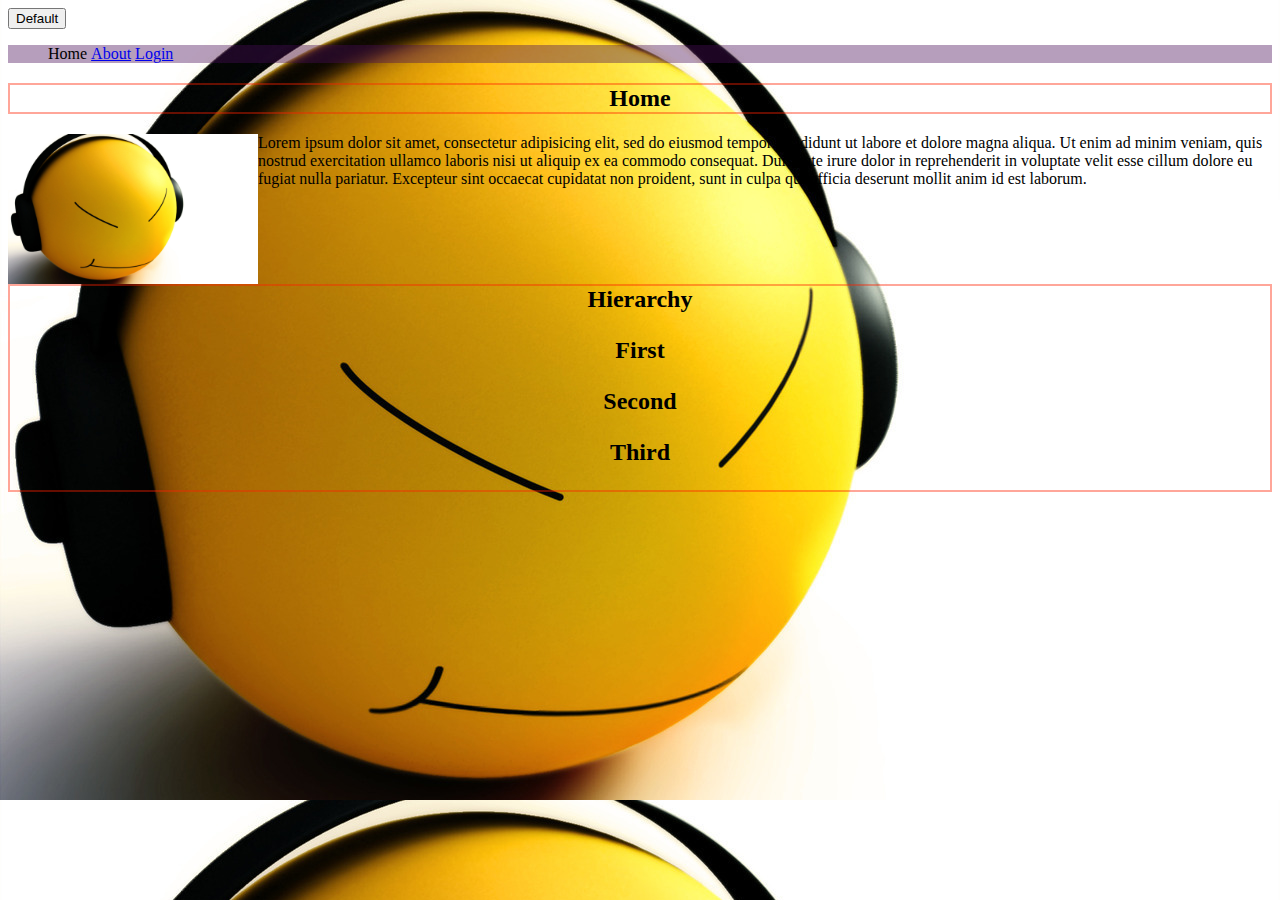
<file: CSS course/index.html>
<!DOCTYPE html>
<html>
<head>
	<title>My first website!</title>
	<link rel="stylesheet" href="style.css">
</head>
<body>
	<button class="btn btn-primary">Default</button>
	<header>
		<nav>
			<ul>
				<li>Home</li>
				<li><a href="about.html">About</a></li>
				<li><a href="login.html">Login</a></li>
			</ul>
		</nav>
	</header>
	<section>
		<h2>Home</h2>
		<img src="smiley.jpg" alt="" height="150px" width="250px">
		<p>Lorem ipsum dolor sit amet, consectetur adipisicing elit, sed do eiusmod
		tempor incididunt ut labore et dolore magna aliqua. Ut enim ad minim veniam,
		quis nostrud exercitation ullamco laboris nisi ut aliquip ex ea commodo
		consequat. Duis aute irure dolor in reprehenderit in voluptate velit esse
		cillum dolore eu fugiat nulla pariatur. Excepteur sint occaecat cupidatat non
		proident, sunt in culpa qui officia deserunt mollit anim id est laborum.</p>
	</section>
	<div>
		<h2>
			Hierarchy
			<p>First</p>
			<p>Second</p>
			<p>Third</p>
		</h2>
	</div>
</body>
</html>
</file>
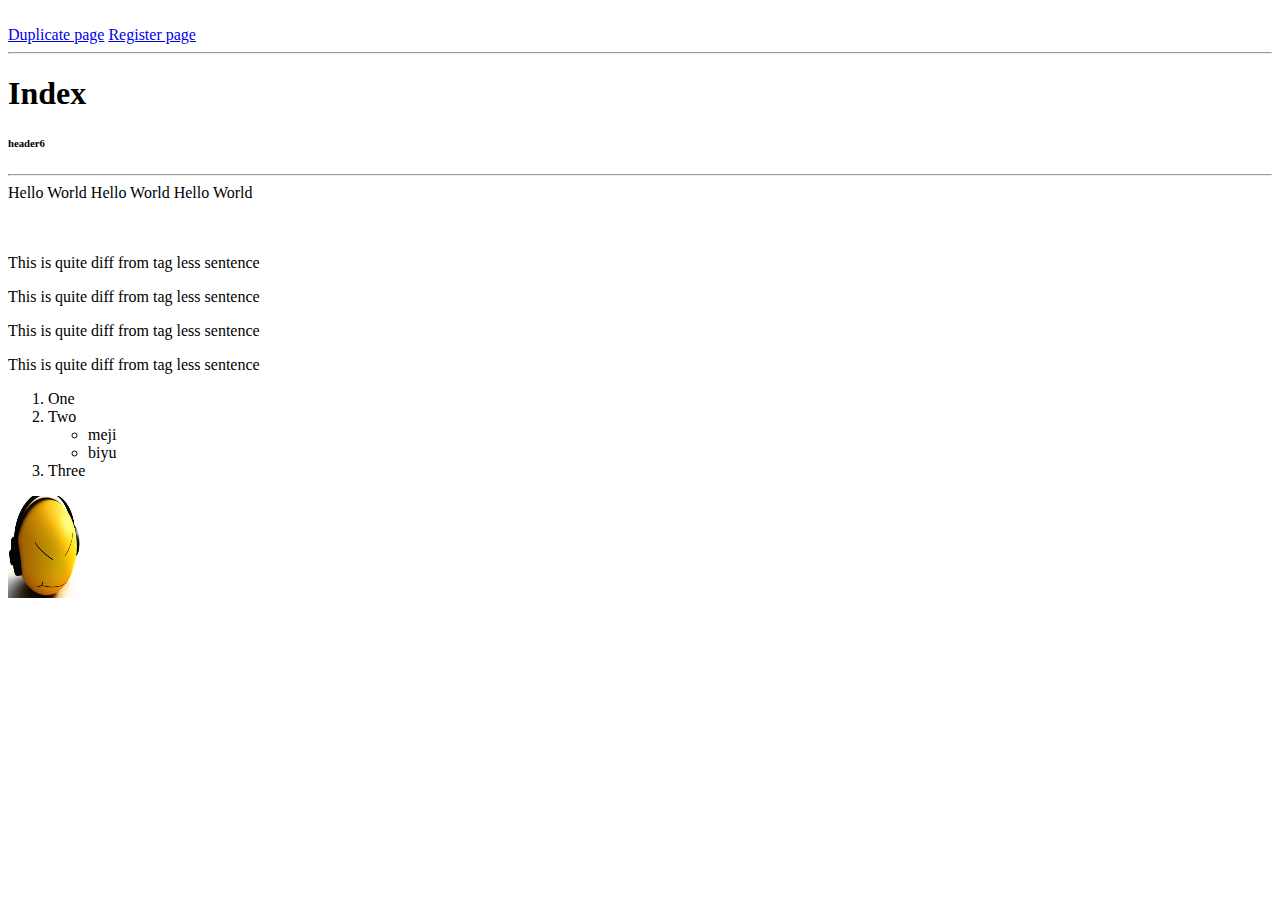
<file: HTML course/index.html>
<!DOCTYPE html>
<html>
    <head>
        <title>My first website</title>
    </head>
    <body>
        <br>
        <a href="duplicate.html">Duplicate page</a>
        <a href="register.html">Register page</a>
        <hr>
        <h1>Index</h1>
        <h6>header6</h6>
        <hr>
        Hello World
        Hello World
        Hello World
        <br><br><br>
        <p>This is quite diff from tag less sentence</p>
        <p>This is quite diff from tag less sentence</p>
        <p>This is quite diff from tag less sentence</p>
        <p>This is quite diff from tag less sentence</p>
        <ol>
            <li>One</li>
            <li>Two</li>
            <ul>
                <li>meji</li>
                <li>biyu</li>
            </ul>
            <li>Three</li>
        </ol>
        <img src="smiley.jpg" alt="Smiley" height="102" width="102">
    </body>
</html>
</file>
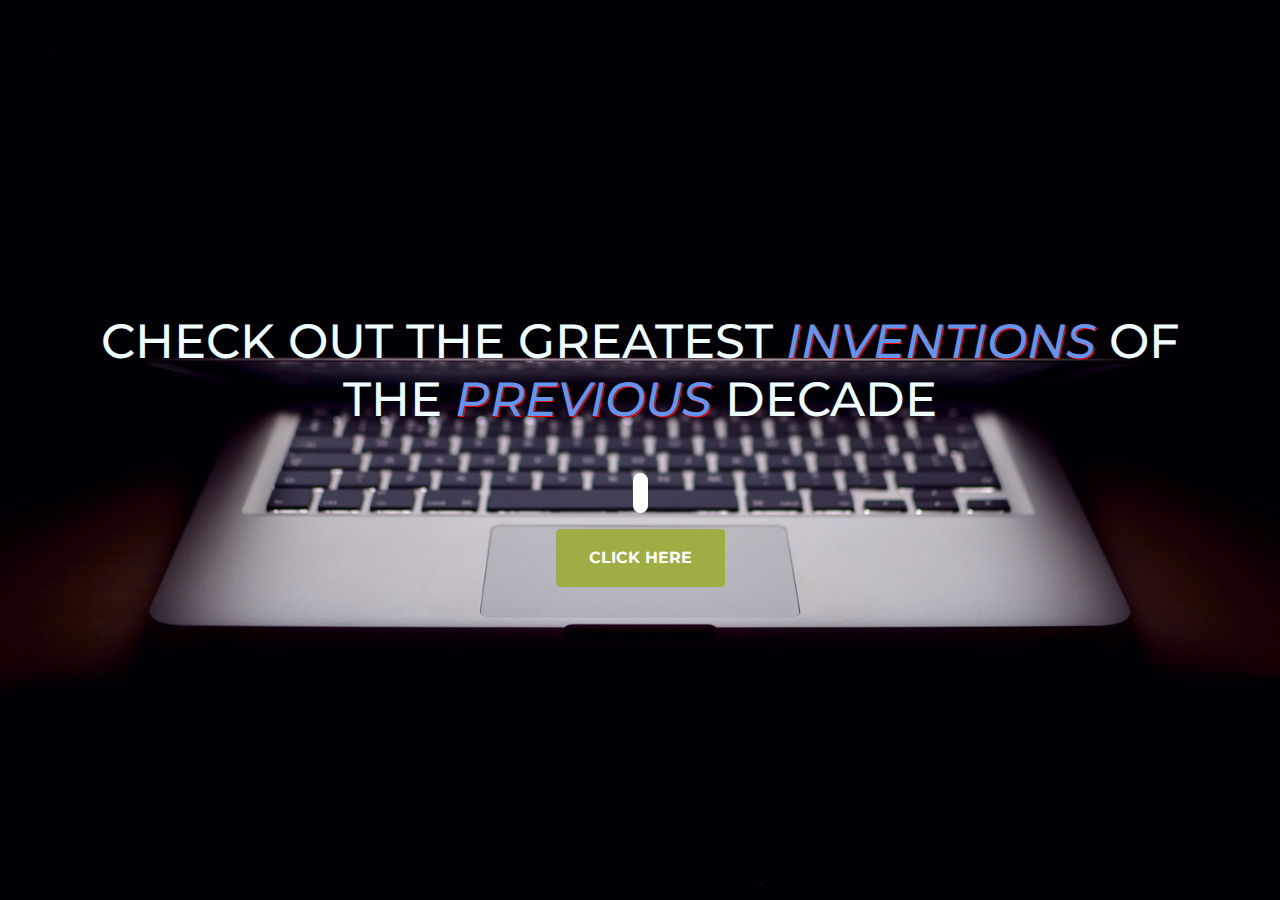
<file: Bootstrap/startup-landing-page/index.html>
<!DOCTYPE html>
<html>

<head>
  <title>Blog Page</title>

  <!-- Google Fonts -->
  <link href="https://fonts.googleapis.com/css?family=Montserrat" rel="stylesheet">

  <!-- Bootstrap CSS from a CDN. This way you don't have to include the bootstrap file yourself -->
  <link rel="stylesheet" href="https://stackpath.bootstrapcdn.com/bootstrap/4.3.1/css/bootstrap.min.css"
    integrity="sha384-ggOyR0iXCbMQv3Xipma34MD+dH/1fQ784/j6cY/iJTQUOhcWr7x9JvoRxT2MZw1T" crossorigin="anonymous">

  <!-- Your own stylesheet -->
  <link rel="stylesheet" type="text/css" href="style.css">
</head>

<body>
  <div class="container d-flex align-items-center h-100">
    <div class="row">
      <header class="text-center col-12">
        <h1 class="text-uppercase">check out the greatest <i>inventions</i> of the <i>previous</i> decade</h1>
      </header>
      <div class="buffer"></div>
      <section class="text-center">

        <a href="gallery.html"><button class="btn btn-primary">Click Here</button></a>
        <div class="divisor"></div>
      </section>

    </div>

  </div>
</body>

</html>
</file>
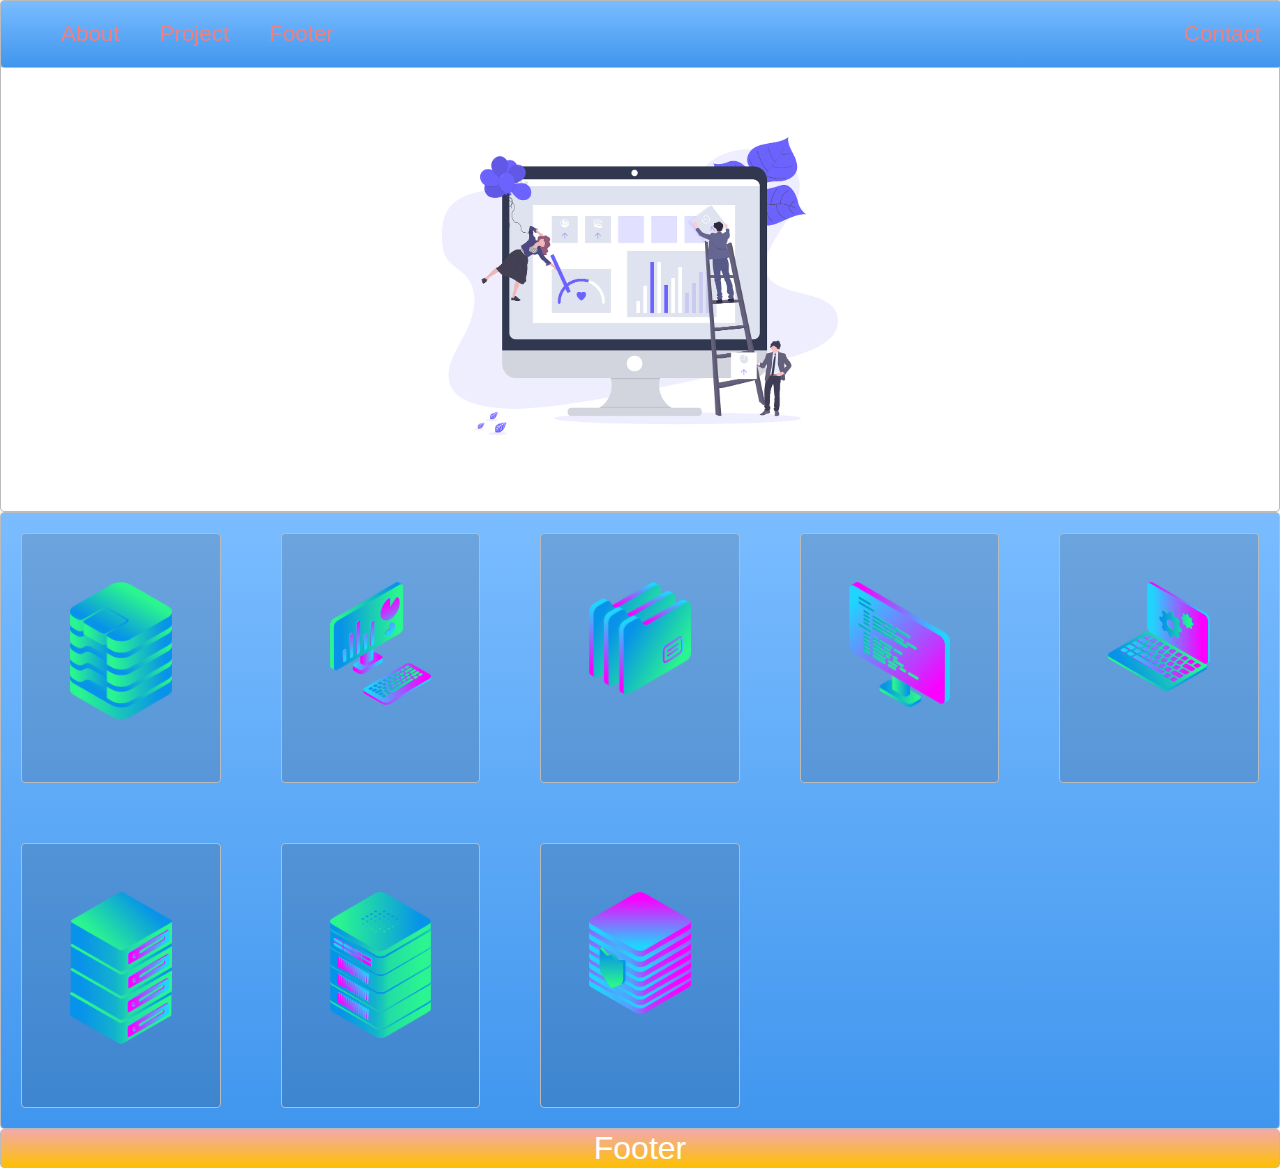
<file: CSS course/css-grid2/index.html>
<!DOCTYPE html>
<html>

<head>
  <title>Layout Master</title>
  <link rel="stylesheet" type="text/css" href="./style.css">
</head>

<body>
  <!-- <div class="container"> -->
  <nav class="zone blue sticky">
    <ul class="main-nav">
      <li><a href="#">About</a></li>
      <li><a href="#project">Project</a></li>
      <li><a href="#footer">Footer</a></li>
      <li class="push"><a href="#">Contact</a></li>
    </ul>
  </nav>
  <div class="container zone">
    <img class="cover" src="./img/cover.png" alt="">
  </div>
  <div id="project" class="zone blue grid-wrapper">
    <!-- <div class="project"> -->
      <div class="box zone"><img src="./img/data_storage_2_2.png" alt=""></div>
      <div class="box zone"><img src="./img/desktop_analytics_2.png" alt=""></div>
      <div class="box zone"><img src="./img/files_2.png" alt=""></div>
      <div class="box zone"><img src="./img/monitor_coding_2.png" alt=""></div>
      <div class="box zone"><img src="./img/monitor_settings_2.png" alt=""></div>
      <div class="box zone"><img src="./img/server_2_2.png" alt=""></div>
      <div class="box zone"><img src="./img/server_3.png" alt=""></div>
      <div class="box zone"><img src="./img/server_safe_2.png" alt=""></div>
    <!-- </div> -->
  </div>
  <footer id="footer" class="zone yellow">Footer</footer>
  </div>
</body>

</html>
</file>
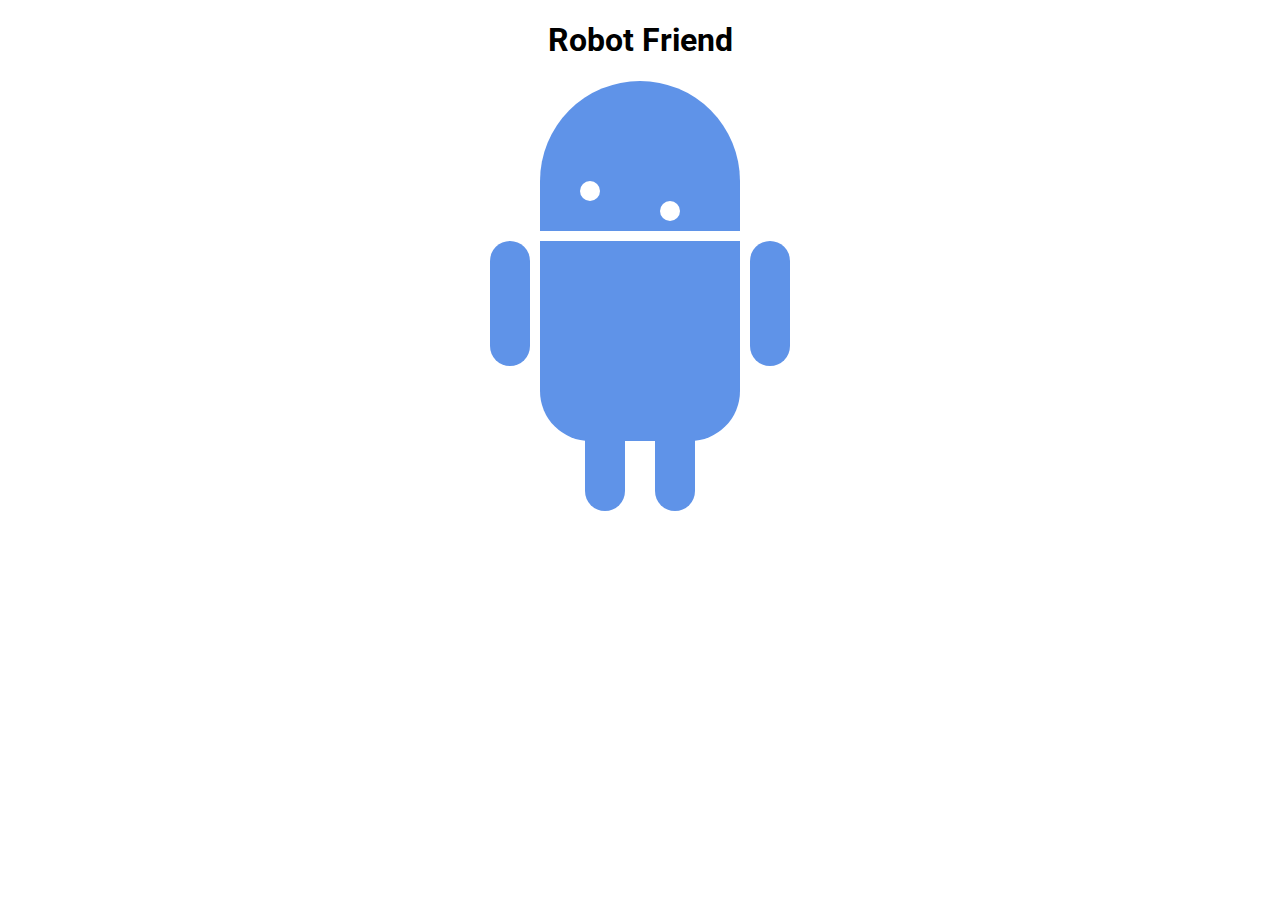
<file: CSS course/indexrobot.html>
<!DOCTYPE html>
<html>
<head>
	<title>RoboPage</title>
	<link rel="stylesheet" type="text/css" href="stylerobot.css">
	<link href="https://fonts.googleapis.com/css?family=Roboto" rel="stylesheet">
</head>
<body>
	<h1>Robot Friend</h1>
	<div class="robots">
		<div class="android"> 
			<div class="head"> 
				<div class="eyes"> 
					<div class="left_eye"></div> 
					<div class="right_eye"></div>
				</div> 
			</div> 
			<div class="upper_body"> 
				<div class="left_arm"></div> 
				<div class="torso"></div> 
				<div class="right_arm"></div> 
			</div> 
			<div class="lower_body"> 
				<div class="left_leg"></div> 
				<div class="right_leg"></div> 
			</div> 
		</div>
	</div>
</body>
</html>
</file>
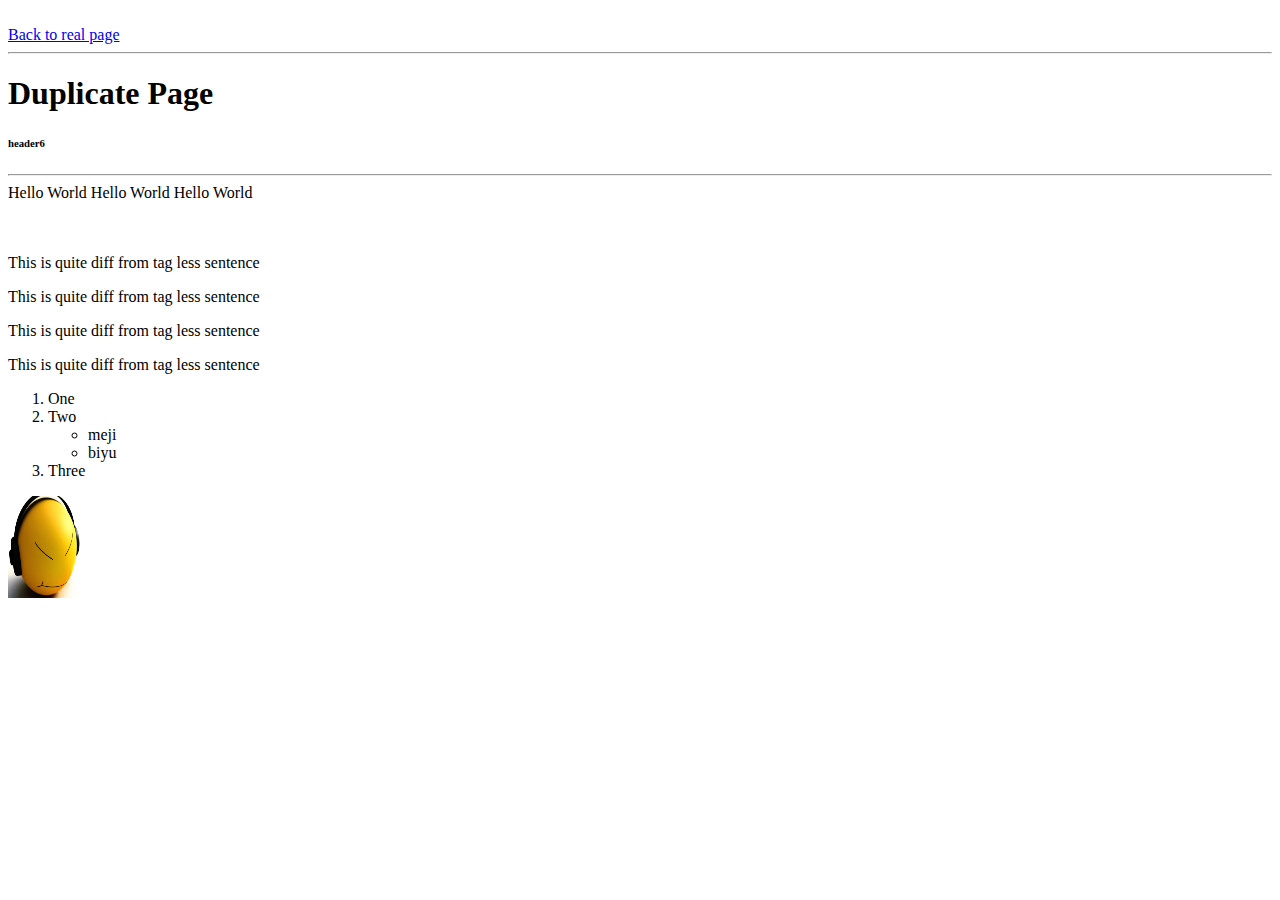
<file: HTML course/duplicate.html>
<!DOCTYPE html>
<html>
    <head>
        <title>Duplicate website</title>
    </head>
    <body>
        <br>
        <a href="index.html">Back to real page</a>
        <hr>
        <h1>Duplicate Page</h1>
        <h6>header6</h6>
        <hr>
        Hello World
        Hello World
        Hello World
        <br><br><br>
        <p>This is quite diff from tag less sentence</p>
        <p>This is quite diff from tag less sentence</p>
        <p>This is quite diff from tag less sentence</p>
        <p>This is quite diff from tag less sentence</p>
        <ol>
            <li>One</li>
            <li>Two</li>
            <ul>
                <li>meji</li>
                <li>biyu</li>
            </ul>
            <li>Three</li>
        </ol>
        <img src="smiley.jpg" alt="Smiley" height="102" width="102">
    </body>
</html>
</file>
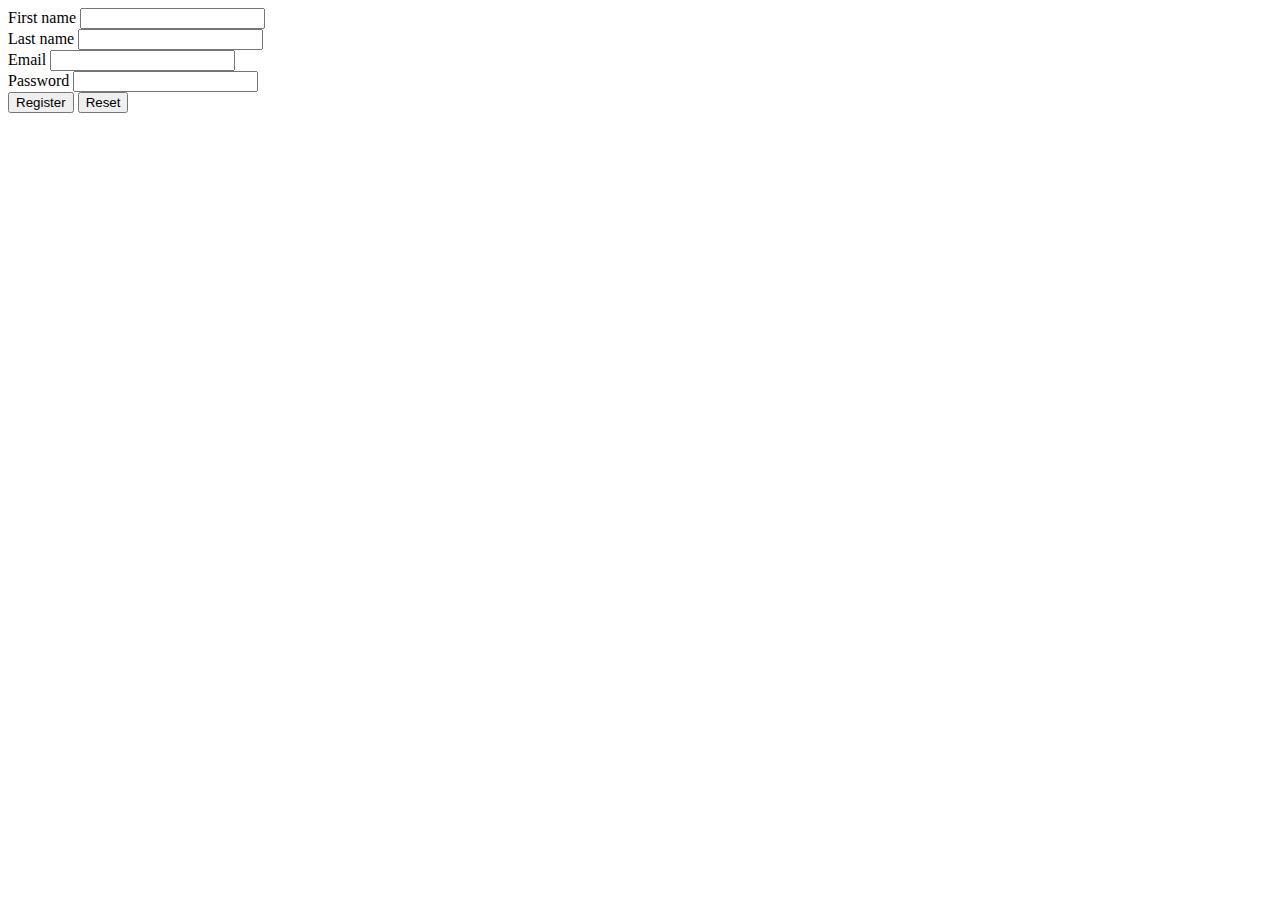
<file: HTML course/register.html>
<!DOCTYPE html>
<html lang="en">
<head>
    <meta charset="UTF-8">
    <meta name="viewport" content="width=device-width, initial-scale=1.0">
    <title>Register</title>
</head>
<body>
    <!-- This is the HTML comment syntax -->
    <form method="GET" action="">
        <label for="fname">First name</label>
        <input type="text" id="fname" name="fname"><br>
        <label for="lname">Last name</label>
        <input type="text" id="lname" name="lname"><br>
        <label for="mail">Email</label>
        <input type="email" id="mail" name="mail" required><br>
        <label for="pw">Password</label>
        <input type="password" id="pw" name="pw" minlength="7" required><br>
        <input type="submit" name="" id="" value="Register">
        <input type="reset">
    </form>
</body>
</html>
</file>
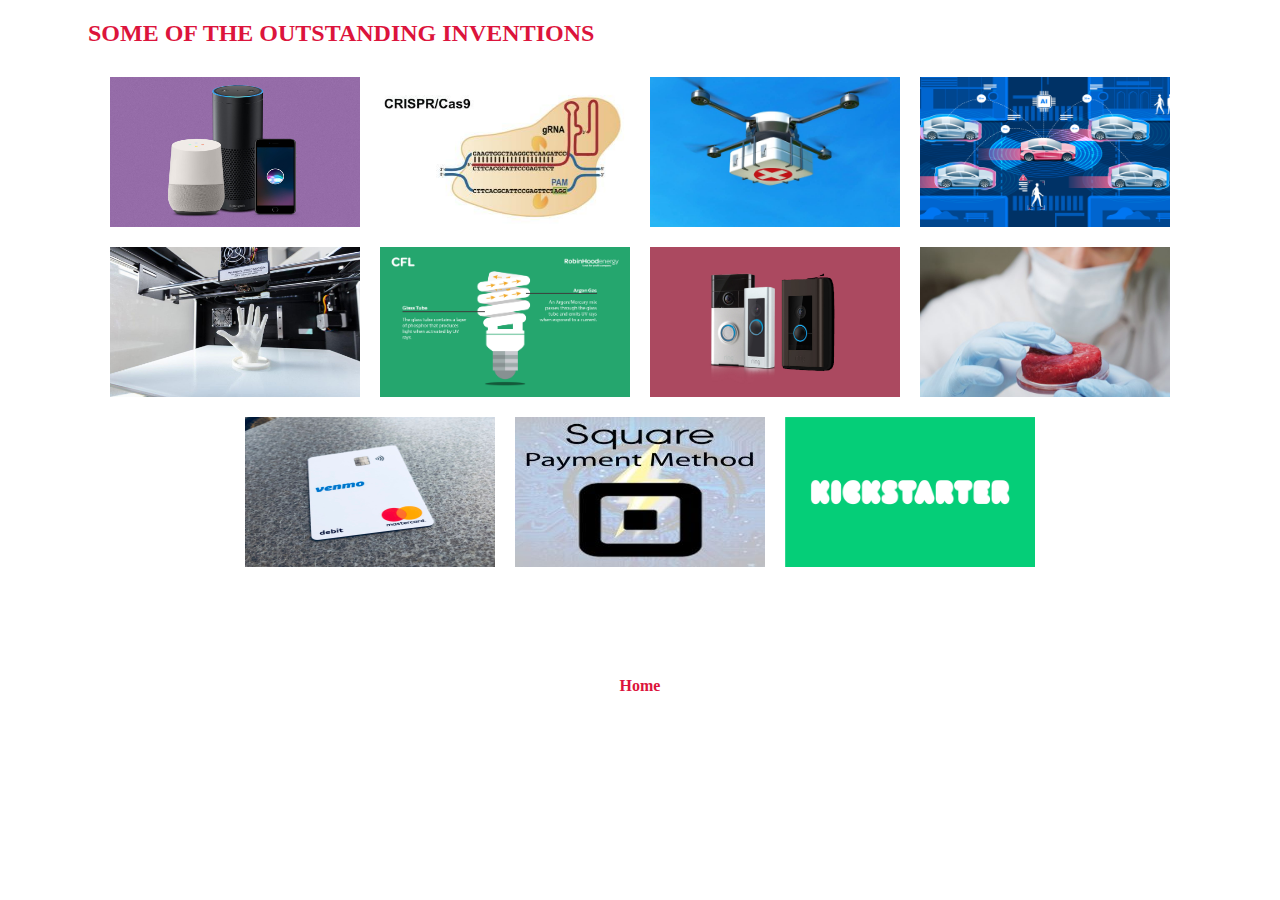
<file: Bootstrap/startup-landing-page/gallery.html>
<!DOCTYPE html>
<html lang="en">

<head>
    <meta charset="UTF-8">
    <meta name="viewport" content="width=device-width, initial-scale=1.0">
    <title>Gallery</title>
    <link rel="stylesheet" href="style-gallery.css">
</head>

<body>
    <div class="heading">
        <h2>Some of the outstanding inventions</h1>
    </div>

    <div class="container">
        <a href="https://en.wikipedia.org/wiki/Virtual_assistant">
            <img src="Virtual-assistant.jpg" alt="">
            <h1>Virtual Assistant</h1>
        </a>
        <a href="https://en.wikipedia.org/wiki/CRISPR_gene_editing">
            <img src="CRISPR.png" alt="">
            <h1>CRISPR Gene Editing</h1>
        </a>
        <a href="https://en.wikipedia.org/wiki/Delivery_drone">
            <img src="medical-delivery.jpg" alt="">
            <h1>Drone Delivery</h1>
        </a>
        <a href="https://www.cybercom.com/sustainability/Sustainable-makers/technology-for-autonomous-cars/">
            <img src="Autonomous-Vehicles.png" alt="">
            <h1>Autonomous Vehicles</h1>
        </a>
        <a href="https://3dprinting.com/what-is-3d-printing/">
            <img src="3D-printing.jpg" alt="">
            <h1>3D Printing</h1>
        </a>
        <a
            href="https://www.energy.gov/energysaver/save-electricity-and-fuel/lighting-choices-save-you-money/how-energy-efficient-light">
            <img src="Consumer-light-bulb.jpg" alt="">
            <h1>Energy Saving Bulb</h1>
        </a>
        <a href="https://shop.ring.com/pages/doorbell-cameras">
            <img src="ring-doorbell.jpg" alt="">
            <h1>Ring Doorbell</h1>
        </a>
        <a href="https://www.scientificamerican.com/article/lab-grown-meat/">
            <img src="lab-grown-meat.jpg" alt="">
            <h1>Lab Grown Meat</h1>
        </a>
        <a href="https://venmo.com/">
            <img src="venmo.jpg" alt="">
            <h1>Venmo - Shared Payments</h1>
        </a>
        <a href="https://squareup.com/us/en">
            <img src="square.jpg" alt="">
            <h1>Square Payment</h1>
        </a>
        <a href="https://www.kickstarter.com/">
            <img src="kickstarter.png" alt="">
            <h1>KickStarter</h1>
        </a>
    </div>
    <footer><a href="index.html">
            <h2 class="footer">Home</h2>
        </a></footer>
</body>

</html>
</file>
<file: CSS course/style.css>
body {
    background-image: url("smiley.jpg");
}

section > h2 {
    /* display: inline-block; */
    text-align: center;
}

img {
    float: left;
}

div{
    clear: both;
}

ul{
    background-color: rgba(73, 12, 88, 0.4);
}

li{
    display: inline-block;
}

h2{
    text-align: center;
    border: 2px solid rgba(255, 32, 1, 0.4);
}

h2 > p:hover {
    text-align: right;
}

h2 + p:hover {
    line-height: 20px;
    font-style: italic;
}
</file>
<file: Bootstrap/startup-landing-page/style.css>
body,
html {
  width: 100%;
  height: 100%;
  font-family: "Montserrat", sans-serif;
  background: url(bg.jpg) no-repeat center center fixed;
  -webkit-background-size: cover;
  -moz-background-size: cover;
  -o-background-size: cover;
  background-size: cover;
}

h1 {
  font-size: 3rem;
  color: rgb(240, 254, 255);
  margin-bottom: 1rem;
}

i {
  color: cornflowerblue;
  text-shadow: rgb(255, 0, 0) 1px 1px 0px;
}

.buffer {
  height: 10rem;
}

section {
  display: flex;
  flex-direction: column-reverse;
  margin: 0 auto 0 auto;
}

.divisor {
  width: 15px;
  height: 40px;
  background-color: white;
  margin: 0 auto 0 auto;
  border-radius: 100px 100px;
}

.btn-primary {
  padding: 1rem 2rem;
  text-transform: uppercase;
  background-color: #a0ac44;
  font-weight: 700;
  border-color: #a0ac44;
  margin-top: 1rem;
}

a:hover ~ .divisor {
  background-color: cornflowerblue;
  /* border-width: 6px; */
  border-color: cornflowerblue;
  -webkit-transform: rotate(90deg);
  -moz-transform: rotate(90deg);
  -o-transform: rotate(90deg);
  -ms-transform: rotate(90deg);
  transform: rotate(90deg);
}
</file>
<file: CSS course/css-grid2/style.css>
body {
  margin: auto 0;
  font-family: Arial, Helvetica, sans-serif;
}

.zone {
  /* padding:30px 50px; */
  /* margin:40px 60px; */
  cursor: pointer;
  /* display:inline-block; */
  color: #fff;
  font-size: 2em;
  border-radius: 4px;
  border: 1px solid #bbb;
  transition: all 0.3s linear;
}

.zone:hover {
  -webkit-box-shadow: rgba(0, 0, 0, 0.8) 0px 5px 15px,
    inset rgba(0, 0, 0, 0.15) 0px -10px 20px;
  -moz-box-shadow: rgba(0, 0, 0, 0.8) 0px 5px 15px,
    inset rgba(0, 0, 0, 0.15) 0px -10px 20px;
  -o-box-shadow: rgba(0, 0, 0, 0.8) 0px 5px 15px,
    inset rgba(0, 0, 0, 0.15) 0px -10px 20px;
  box-shadow: rgba(0, 0, 0, 0.8) 0px 5px 15px,
    inset rgba(0, 0, 0, 0.15) 0px -10px 20px;
}

/* NAV */
.sticky {
  position: fixed;
  top: 0px;
  width: 100%;
}

.main-nav {
  display: flex;
  list-style: none;
  font-size: 0.7em;
  margin: 0;
}

@media only screen and (max-width: 600px) {
  .main-nav {
    font-size: 0.5em;
    padding: 0;
  }
}

.push {
  margin-left: auto;
}

li {
  padding: 20px;
}

a {
  color: lightcoral;
  text-decoration: none;
}

/* COVER */
.container {
  display: flex;
  margin-top: 60px;
  /* position: inherit; */
  align-items: center;
  justify-content: center;
  height: 50vh; /*veiw port, elmt's view %age*/
}

.cover {
  width: 30rem;
}

/* GRID */
.grid-wrapper {
  display: grid;
  gap: 20px;
  grid-template-columns: repeat(auto-fill, minmax(200px, 1fr));
}
.box > img {
  width: 100%;
}

.box {
  background-color: rgba(39, 32, 36, 0.15);
  padding: 20%;
  margin: 20px;
}

.box:hover {
  -webkit-transform: rotate(-7deg);
  -moz-transform: rotate(-7deg);
  -o-transform: rotate(-7deg);
  transform: rotate(-7deg);
}

footer {
  text-align: center;
}

/*https://paulund.co.uk/how-to-create-shiny-css-buttons*/
/***********************************************************************
 *  Green Background
 **********************************************************************/
.green {
  background: #56b870; /* Old browsers */
  background: -moz-linear-gradient(top, #56b870 0%, #a5c956 100%); /* FF3.6+ */
  background: -webkit-gradient(
    linear,
    left top,
    left bottom,
    color-stop(0%, #56b870),
    color-stop(100%, #a5c956)
  ); /* Chrome,Safari4+ */
  background: -webkit-linear-gradient(
    top,
    #56b870 0%,
    #a5c956 100%
  ); /* Chrome10+,Safari5.1+ */
  background: -o-linear-gradient(
    top,
    #56b870 0%,
    #a5c956 100%
  ); /* Opera 11.10+ */
  background: -ms-linear-gradient(top, #56b870 0%, #a5c956 100%); /* IE10+ */
  background: linear-gradient(top, #56b870 0%, #a5c956 100%); /* W3C */
}

/***********************************************************************
 *  Red Background
 **********************************************************************/
.red {
  background: #c655be; /* Old browsers */
  background: -moz-linear-gradient(top, #c655be 0%, #cf0404 100%); /* FF3.6+ */
  background: -webkit-gradient(
    linear,
    left top,
    left bottom,
    color-stop(0%, #c655be),
    color-stop(100%, #cf0404)
  ); /* Chrome,Safari4+ */
  background: -webkit-linear-gradient(
    top,
    #c655be 0%,
    #cf0404 100%
  ); /* Chrome10+,Safari5.1+ */
  background: -o-linear-gradient(
    top,
    #c655be 0%,
    #cf0404 100%
  ); /* Opera 11.10+ */
  background: -ms-linear-gradient(top, #c655be 0%, #cf0404 100%); /* IE10+ */
  background: linear-gradient(top, #c655be 0%, #cf0404 100%); /* W3C */
}

/***********************************************************************
 *  Yellow Background
 **********************************************************************/
.yellow {
  background: #f3aaaa; /* Old browsers */
  background: -moz-linear-gradient(top, #f3aaaa 0%, #febf04 100%); /* FF3.6+ */
  background: -webkit-gradient(
    linear,
    left top,
    left bottom,
    color-stop(0%, #f3aaaa),
    color-stop(100%, #febf04)
  ); /* Chrome,Safari4+ */
  background: -webkit-linear-gradient(
    top,
    #f3aaaa 0%,
    #febf04 100%
  ); /* Chrome10+,Safari5.1+ */
  background: -o-linear-gradient(
    top,
    #f3aaaa 0%,
    #febf04 100%
  ); /* Opera 11.10+ */
  background: -ms-linear-gradient(top, #f3aaaa 0%, #febf04 100%); /* IE10+ */
  background: linear-gradient(top, #f3aaaa 0%, #febf04 100%); /* W3C */
}

/***********************************************************************
 *  Blue Background
 **********************************************************************/
.blue {
  background: #7abcff; /* Old browsers */
  background: -moz-linear-gradient(
    top,
    #7abcff 0%,
    #60abf8 44%,
    #4096ee 100%
  ); /* FF3.6+ */
  background: -webkit-gradient(
    linear,
    left top,
    left bottom,
    color-stop(0%, #7abcff),
    color-stop(44%, #60abf8),
    color-stop(100%, #4096ee)
  ); /* Chrome,Safari4+ */
  background: -webkit-linear-gradient(
    top,
    #7abcff 0%,
    #60abf8 44%,
    #4096ee 100%
  ); /* Chrome10+,Safari5.1+ */
  background: -o-linear-gradient(
    top,
    #7abcff 0%,
    #60abf8 44%,
    #4096ee 100%
  ); /* Opera 11.10+ */
  background: -ms-linear-gradient(
    top,
    #7abcff 0%,
    #60abf8 44%,
    #4096ee 100%
  ); /* IE10+ */
  background: linear-gradient(
    top,
    #7abcff 0%,
    #60abf8 44%,
    #4096ee 100%
  ); /* W3C */
}
</file>
<file: CSS course/stylerobot.css>
h1 {
	text-align: center;
	font-family: 'Roboto', sans-serif;
}

.robots {
}

.head, 
.left_arm, 
.torso, 
.right_arm, 
.left_leg, 
.right_leg {
	 background-color: #5f93e8;
}

.head { 
	width: 200px; 
	margin: 0 auto; 
	height: 150px; 
	border-radius: 200px 200px 0 0; 
	margin-bottom: 10px;
} 

.eyes {
	
}

.head:hover {
	width: 300px;
    transition: 1s ease-in-out;
}

.upper_body { 
	width: 300px; 
	height: 150px;
	display: flex;
	margin: auto auto auto auto;
} 

.left_arm, .right_arm { 
	width: 40px; 
	height: 125px;
	border-radius: 100px; 
} 

.left_arm { 
	margin-right: 10px; 
} 

.right_arm { 
	margin-left: 10px; 
} 

.torso { 
	width: 200px; 
	height: 200px;
	border-radius: 0 0 50px 50px; 
} 

.lower_body { 
	width: 200px; 
	height: 200px;
	/* This is another useful property. Hmm what do you think it does?*/
	margin: 0 auto;
	display: flex;

} 

.left_leg, .right_leg { 
	width: 40px; 
	height: 120px;
	border-radius: 0 0 100px 100px; 
} 

.left_leg { 
	margin-left: 45px; 
} 

.left_leg:hover {
	-webkit-transform: rotate(20deg);
    -moz-transform: rotate(20deg);
    -o-transform: rotate(20deg);
    -ms-transform: rotate(20deg);
    transform: rotate(20deg);
}

.right_leg { 
	margin-left: 30px; 
}

.left_eye, .right_eye { 
	width: 20px; 
	height: 20px; 
	border-radius: 15px; 
	background-color: white;  
} 

.left_eye { 
	/* These properties are new and you haven't encountered
	in this course. Check out CSS Tricks to see what it does! */
	position: relative; 
	top: 100px; 
	left: 40px; 
} 

.right_eye { 
	position: relative; 
	top: 100px; 
	left: 120px; 
}
</file>
<file: Bootstrap/startup-landing-page/style-gallery.css>
.heading {
  text-transform: uppercase;
  margin-left: 5rem;
  font-family: "Lucida Sans", "Lucida Sans Regular";
  color: crimson;
}

.container {
  display: flex;
  flex-wrap: wrap;
  justify-content: center;
}

img {
  width: 250px;
  height: 150px;
  margin: 10px;
  transition: all 1s;
  /* position: relative;  */
  display: flex;
  cursor: pointer;
  overflow: hidden;
}

a {
  text-decoration: none;
}

h1 {
  display: none;
}
a:hover h1 {
  margin-top: -40%;
  margin-left: 15%;
  position: relative;
  font-size: 1.2em;
  color: black;
  display: block;
  background-color: rgba(204, 4, 4, 0.8);
  text-transform: uppercase;
  width: 70%;
  text-align: center;
  font-family: Verdana, Geneva, Tahoma, sans-serif;
  padding: 2px 0 2px 0;
}

a:hover img {
  transform: scale(1.1);
}

.footer {
  text-transform: capitalize;
  font-family: "Lucida Sans", "Lucida Sans Regular";
  color: crimson;
  margin-top: 100px;
  font-size: 1em;
  text-align: center;
}
</file>
